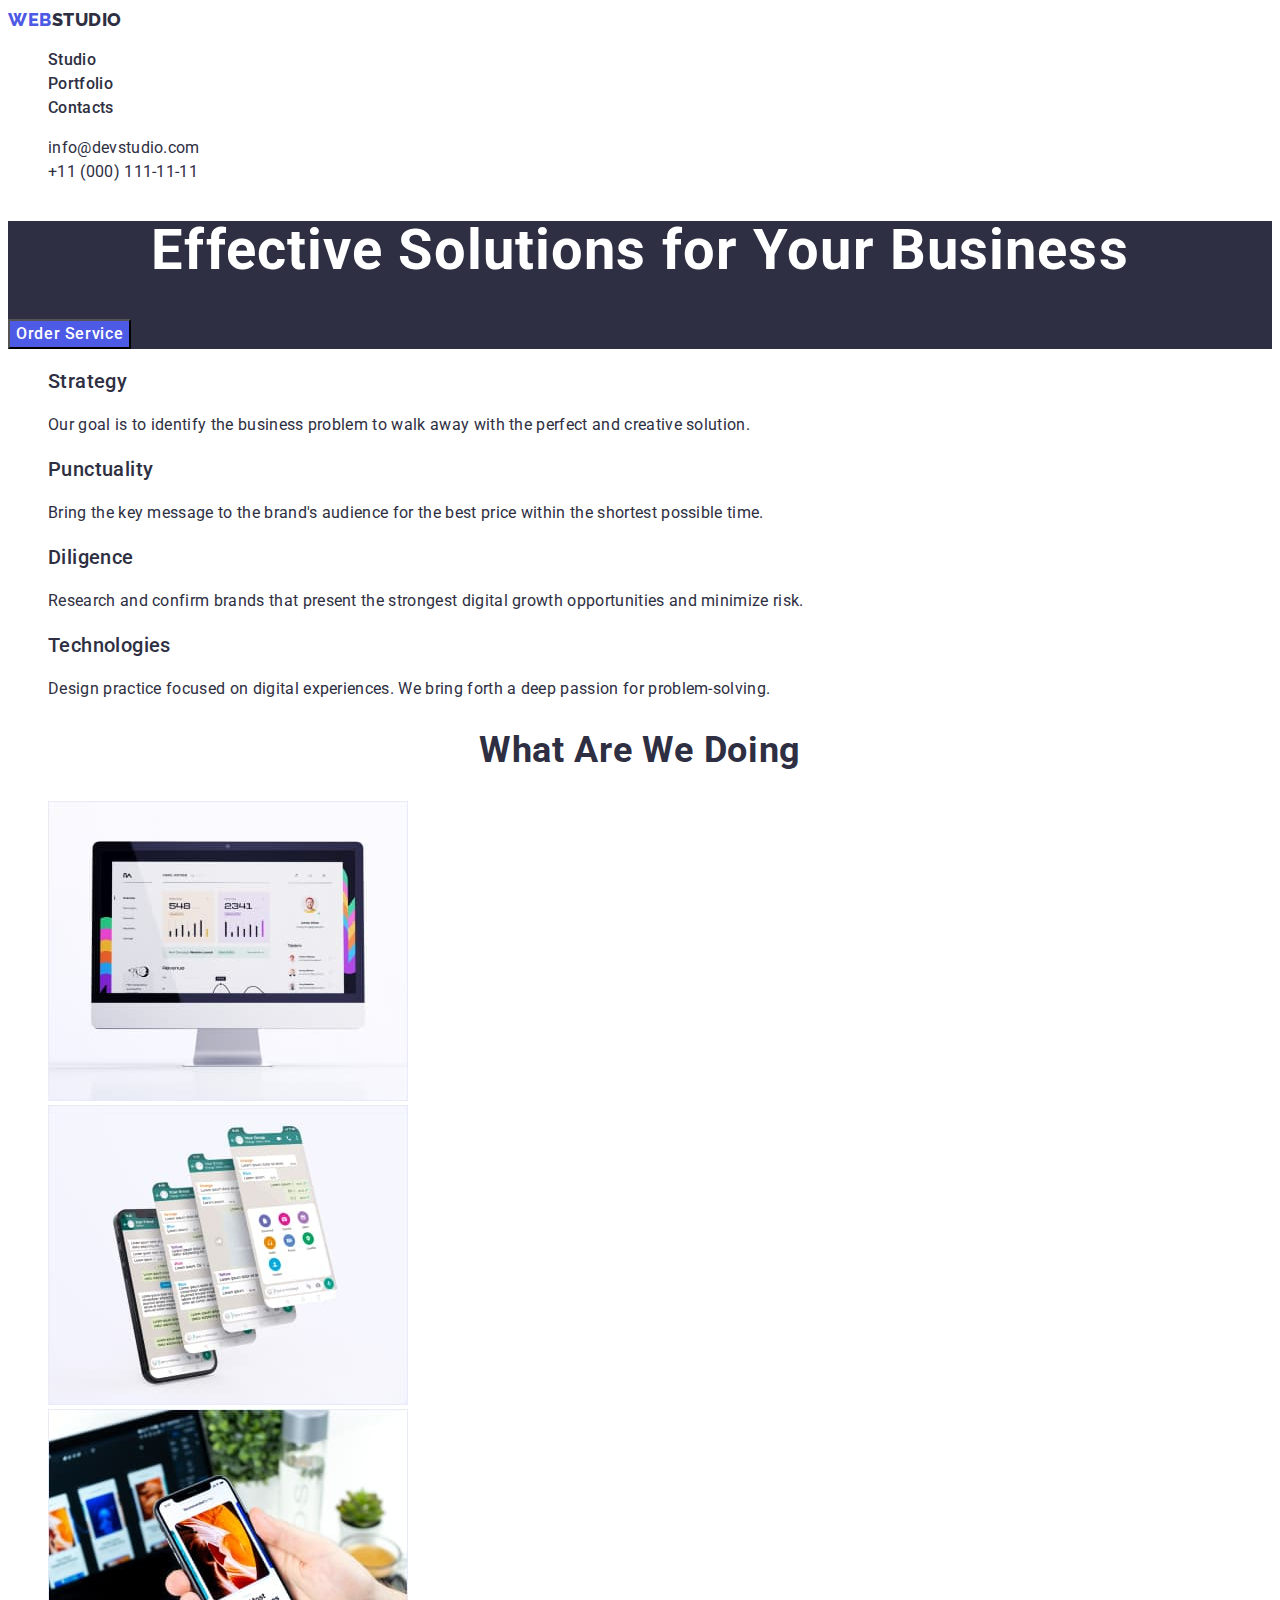
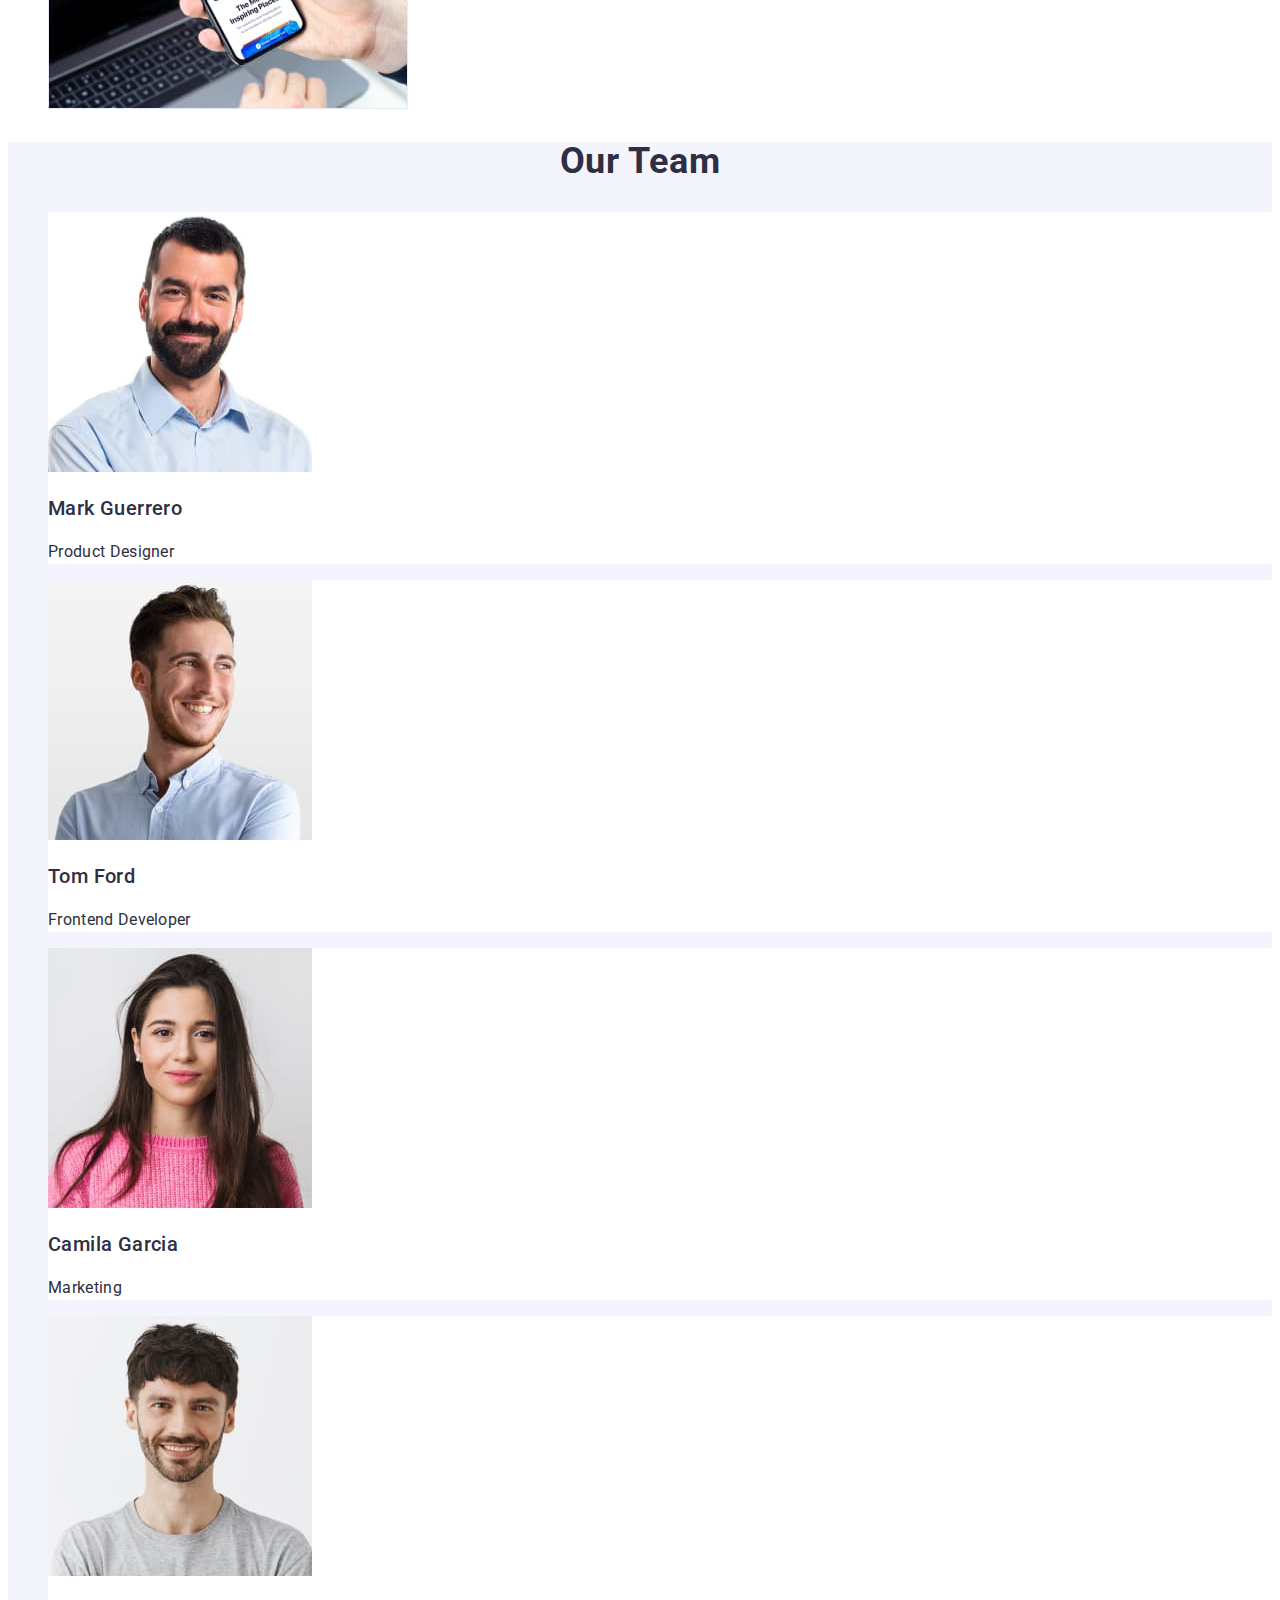
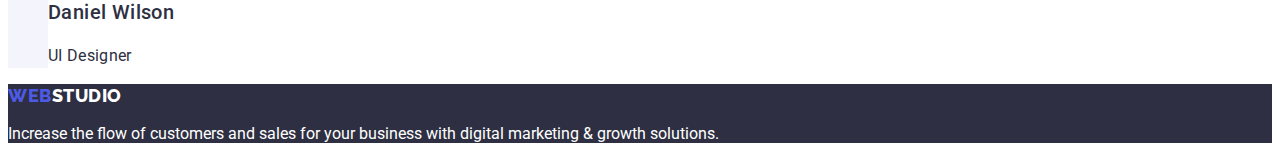
<file: index.html>
<!DOCTYPE html>
<html lang="en">

<head>
  <meta charset="UTF-8" />
  <meta http-equiv="X-UA-Compatible" content="IE=edge" />
  <meta name="viewport" content="width=device-width, initial-scale=1.0" />
  <title>WebStudio</title>

  <link rel="preconnect" href="https://fonts.googleapis.com" />
  <link rel="preconnect" href="https://fonts.gstatic.com" crossorigin />
  <link href="https://fonts.googleapis.com/css2?family=Raleway:wght@800&family=Roboto:wght@400;500;700;900&display=swap"
    rel="stylesheet" />

  <link rel="stylesheet" href="./css/styles.css" />
</head>

<body>
  <!-- Hrader -->
  <header>
    <nav>
      <a href="./index.html" class="logo"><span class="logo-accent">Web</span>Studio</a>
      <ul class="nav-list list">
        <li><a href="./index.html" class="nav-link">Studio</a></li>
        <li><a href="./portfolio.html" class="nav-link">Portfolio</a></li>
        <li><a href="" class="nav-link">Contacts</a></li>
      </ul>
    </nav>
    <address>
      <ul class="address-list list">
        <li>
          <a href="mailto:info@devstudio.com" class="address-link">info@devstudio.com</a>
        </li>
        <li>
          <a href="tel:+110001111111" class="address-link">+11 (000) 111-11-11</a>
        </li>
      </ul>
    </address>
  </header>
  <!-- Main -->
  <main>
    <section class="hero-container">
      <h1 class="hero-title">Effective Solutions for Your Business</h1>
      <button type="button" class="hero-button">Order Service</button>
    </section>
    <section class="section">
      <h2 class="section-title visually-hidden">Advantages</h2>
      <ul class="advantages-list list">
        <li>
          <h3 class="advantage-title">Strategy</h3>
          <p class="text">
            Our goal is to identify the business problem to walk away with the
            perfect and creative solution.
          </p>
        </li>
        <li>
          <h3 class="advantage-title">Punctuality</h3>
          <p class="text">
            Bring the key message to the brand's audience for the best price
            within the shortest possible time.
          </p>
        </li>
        <li>
          <h3 class="advantage-title">Diligence</h3>
          <p class="text">
            Research and confirm brands that present the strongest digital
            growth opportunities and minimize risk.
          </p>
        </li>
        <li>
          <h3 class="advantage-title">Technologies</h3>
          <p class="text">
            Design practice focused on digital experiences. We bring forth a
            deep passion for problem-solving.
          </p>
        </li>
      </ul>
    </section>
    <section class="section">
      <h2 class="section-title">What are we doing</h2>
      <ul class="occupation-list list">
        <li>
          <img src="./images/img1.jpg" alt="PC" width="360" />
        </li>
        <li>
          <img src="./images/img2.jpg" alt="Phone's displays" width="360" />
        </li>
        <li>
          <img src="./images/img3.jpg" alt="Phone and notebook" width="360" />
        </li>
      </ul>
    </section>
    <section class="section team">
      <h2 class="section-title">Our Team</h2>
      <ul class="team-list list">
        <li class="team-label">
          <img src="./images/photo1.jpg" alt="Photo of Product Designer" width="264" />
          <h3 class="team-title">Mark Guerrero</h3>
          <p class="text">Product Designer</p>
        </li>
        <li class="team-label">
          <img src="./images/photo2.jpg" alt="Photo of Frontend Developer" width="264" />
          <h3 class="team-title">Tom Ford</h3>
          <p class="text">Frontend Developer</p>
        </li>
        <li class="team-label">
          <img src="./images/photo3.jpg" alt="Photo of Marketing" width="264" />
          <h3 class="team-title">Camila Garcia</h3>
          <p class="text">Marketing</p>
        </li>
        <li class="team-label">
          <img src="./images/photo4.jpg" alt="Photo of UI Designer" width="264" />
          <h3 class="team-title">Daniel Wilson</h3>
          <p class="text">UI Designer</p>
        </li>
      </ul>
    </section>
  </main>
  <!-- Footer -->
  <footer class="footer-container">
    <a href="./index.html" class="logo footer"><span class="logo-accent">Web</span>Studio</a>
    <p class="footer-text">
      Increase the flow of customers and sales for your business with
      digital marketing & growth solutions.
    </p>
  </footer>
</body>

</html>
</file>
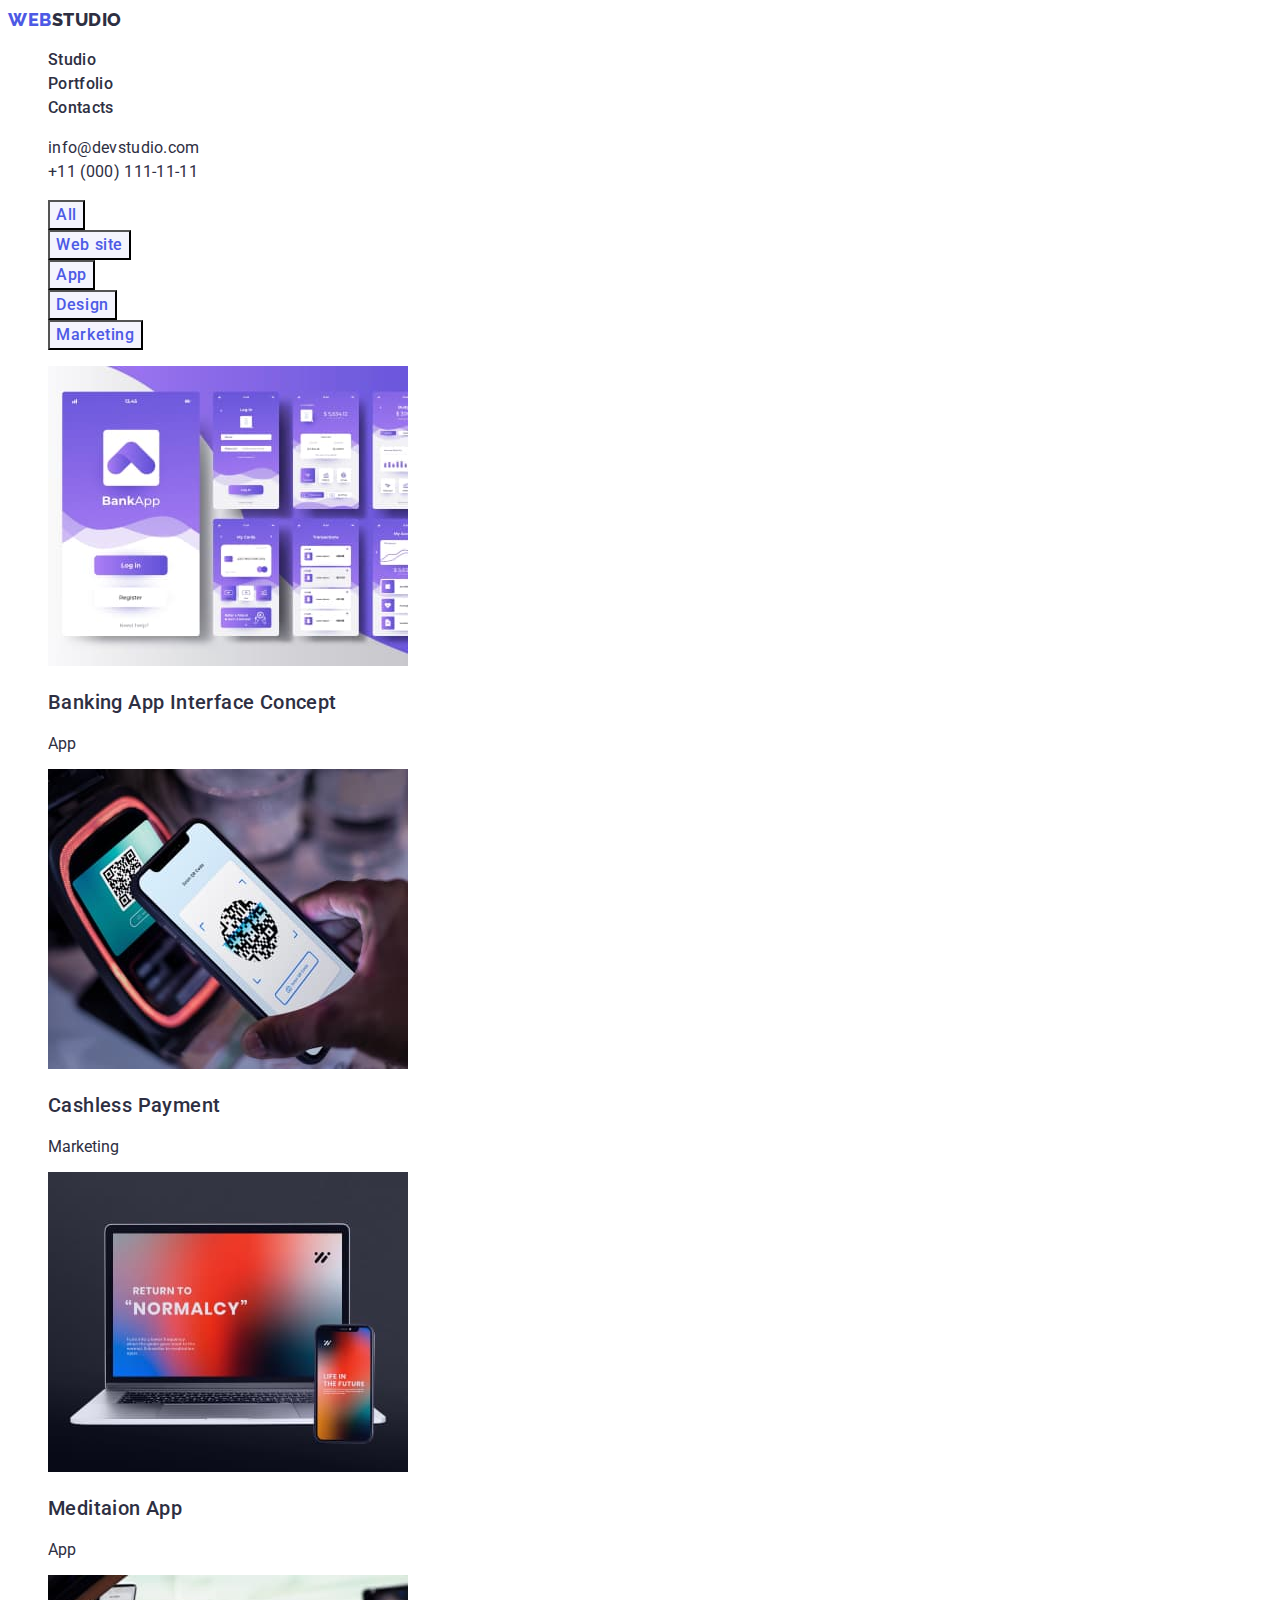
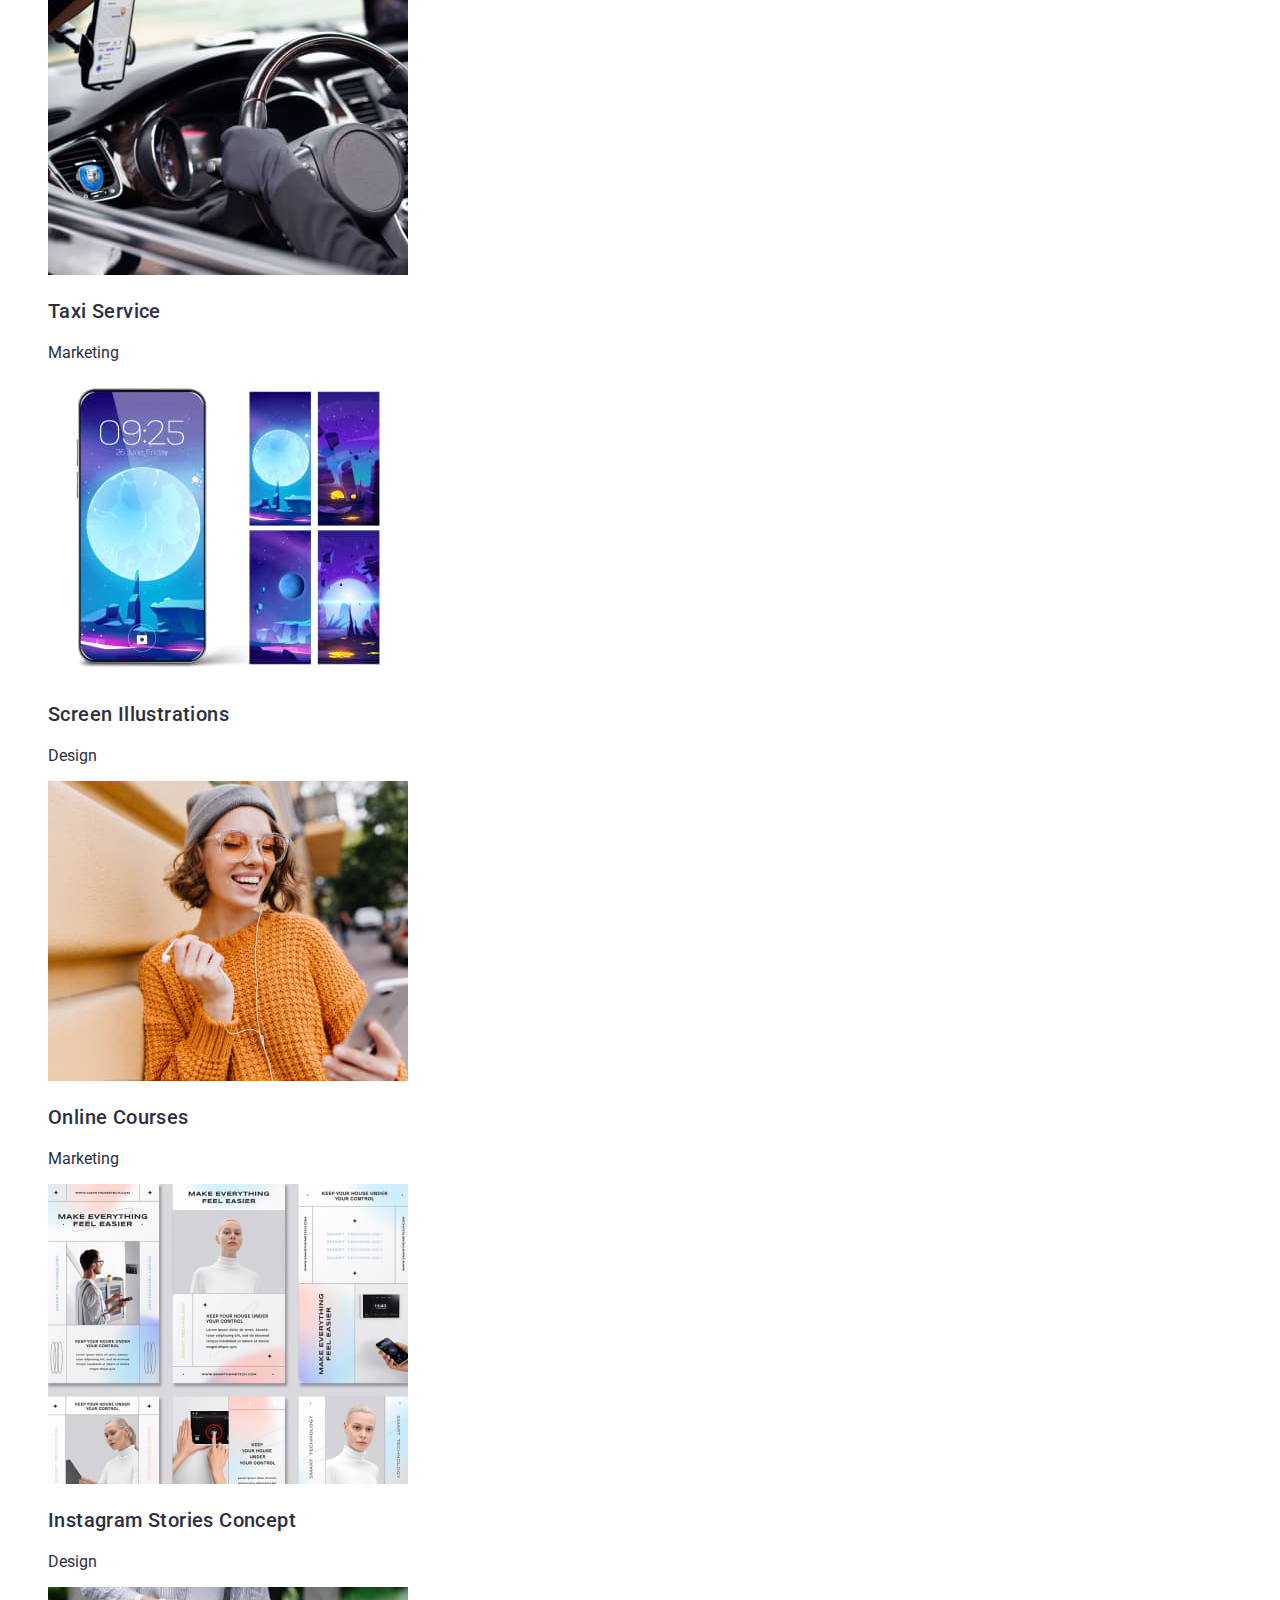
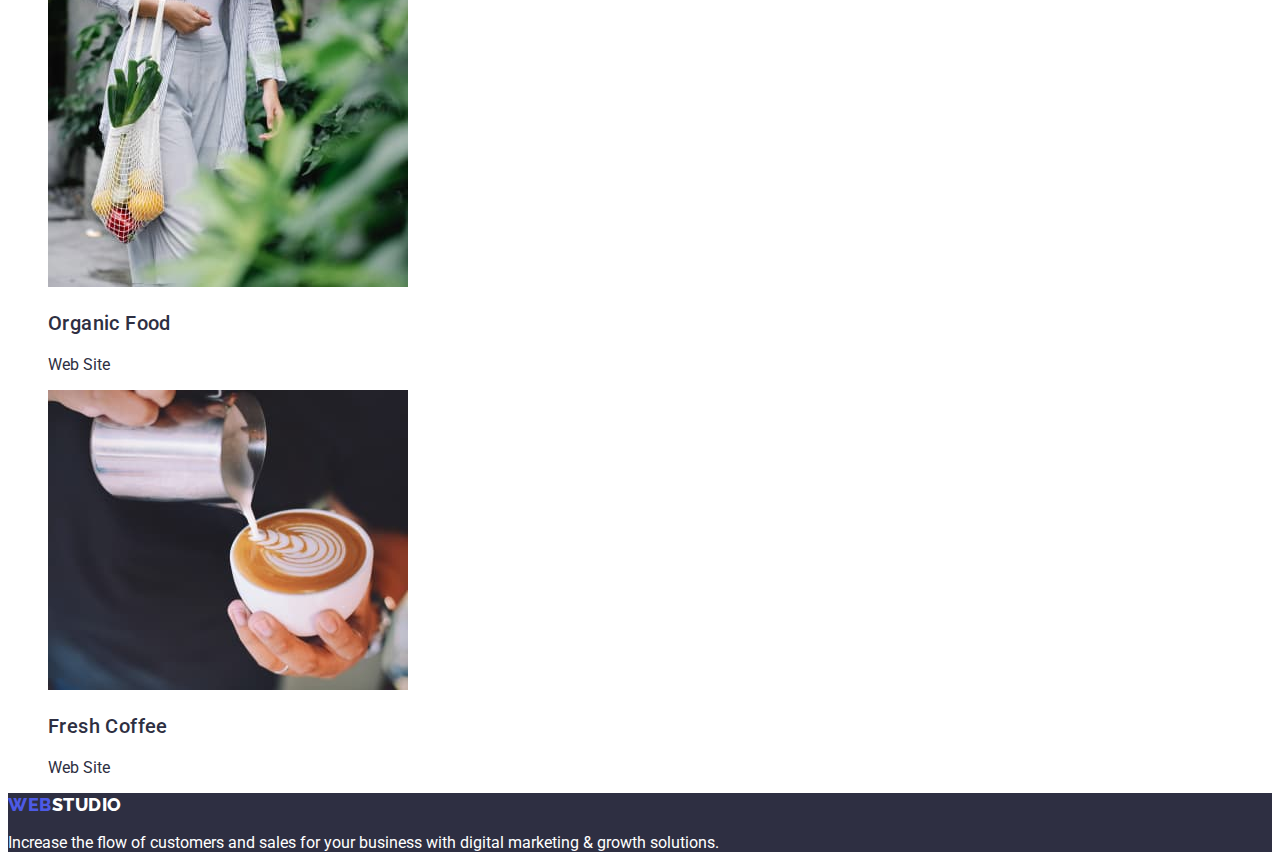
<file: portfolio.html>
<!DOCTYPE html>
<html lang="en">

<head>
  <meta charset="UTF-8" />
  <meta http-equiv="X-UA-Compatible" content="IE=edge" />
  <meta name="viewport" content="width=device-width, initial-scale=1.0" />
  <title>WebStudio</title>

  <link rel="preconnect" href="https://fonts.googleapis.com" />
  <link rel="preconnect" href="https://fonts.gstatic.com" crossorigin />
  <link href="https://fonts.googleapis.com/css2?family=Raleway:wght@800&family=Roboto:wght@400;500;700;900&display=swap"
    rel="stylesheet" />

  <link rel="stylesheet" href="./css/styles.css" />
</head>

<body>
  <!-- Hrader -->
  <header>
    <nav>
      <a href="./index.html" class="logo"><span class="logo-accent">Web</span>Studio</a>
      <ul class="nav-list list">
        <li><a href="./index.html" class="nav-link">Studio</a></li>
        <li><a href="./portfolio.html" class="nav-link">Portfolio</a></li>
        <li><a href="" class="nav-link">Contacts</a></li>
      </ul>
    </nav>
    <address>
      <ul class="address-list list">
        <li>
          <a href="mailto:info@devstudio.com" class="address-link">info@devstudio.com</a>
        </li>
        <li>
          <a href="tel:+110001111111" class="address-link">+11 (000) 111-11-11</a>
        </li>
      </ul>
    </address>
  </header>
  <!-- Main -->
  <main>
    <section class="section">
      <h1 class="title visually-hidden">Portfolio</h1>
      <ul class="filtr-list list">
        <li><button type="button" class="filtr-button">All</button></li>
        <li><button type="button" class="filtr-button">Web site</button></li>
        <li><button type="button" class="filtr-button">App</button></li>
        <li><button type="button" class="filtr-button">Design</button></li>
        <li><button type="button" class="filtr-button">Marketing</button></li>
      </ul>
      <ul class="works-list list">
        <li>
          <a href="" class="work-link">
            <img src="./images/img21.jpg" alt="Banking App Interface" width="360" />
            <h3 class="work-title">Banking App Interface Concept</h3>
            <p class="work-text">App</p>
          </a>
        </li>
        <li>
          <a href="" class="work-link">
            <img src="./images/img22.jpg" alt="Payment terminal and phone" width="360" />
            <h3 class="work-title">Cashless Payment</h3>
            <p class="work-text">Marketing</p>
          </a>
        </li>
        <li>
          <a href="" class="work-link">
            <img src="./images/img23.jpg" alt="Notebook and phone" width="360" />
            <h3 class="work-title">Meditaion App</h3>
            <p class="work-text">App</p>
          </a>
        </li>
        <li>
          <a href="" class="work-link">
            <img src="./images/img24.jpg" alt="Taxi" width="360" />
            <h3 class="work-title">Taxi Service</h3>
            <p class="work-text">Marketing</p>
          </a>
        </li>
        <li>
          <a href="" class="work-link">
            <img src="./images/img25.jpg" alt="Screen Illustrations" width="360" />
            <h3 class="work-title">Screen Illustrations</h3>
            <p class="work-text">Design</p>
          </a>
        </li>
        <li>
          <a href="" class="work-link">
            <img src="./images/img26.jpg" alt="Woman" width="360" />
            <h3 class="work-title">Online Courses</h3>
            <p class="work-text">Marketing</p>
          </a>
        </li>
        <li>
          <a href="" class="work-link">
            <img src="./images/img27.jpg" alt="Instagram Stories" width="360" />
            <h3 class="work-title">Instagram Stories Concept</h3>
            <p class="work-text">Design</p>
          </a>
        </li>
        <li>
          <a href="" class="work-link">
            <img src="./images/img28.jpg" alt="Organic Food" width="360" />
            <h3 class="work-title">Organic Food</h3>
            <p class="work-text">Web Site</p>
          </a>
        </li>
        <li>
          <a href="" class="work-link">
            <img src="./images/img29.jpg" alt="Fresh Coffee" width="360" />
            <h3 class="work-title">Fresh Coffee</h3>
            <p class="work-text">Web Site</p>
          </a>
        </li>
      </ul>
    </section>
  </main>
  <!-- Footer -->
  <footer class="footer-container">
    <a href="./index.html" class="logo footer"><span class="logo-accent">Web</span>Studio</a>
    <p class="footer-text">
      Increase the flow of customers and sales for your business with
      digital marketing & growth solutions.
    </p>
  </footer>
</body>

</html>
</file>
<file: css/styles.css>
:root {
  --primary-font-color: #2E2F42;
  --secondary-font-color: #FFFFFF;
  --accent-font-color: #404BBF;

  --primary-background-color: #FFFFFF;
  --accent-background-color: #2e2f42;  

  --primary-button-color: #4D5AE5;
  --secondary-button-color: #F4F4FD;
  --accent-button-color: #404BBF;
}

.list {
  list-style: none;
}

body {
  background-color: var(--primary-background-color);

  color: var(--primary-font-color);
  font-family: "Roboto", sans-serif;
	font-size: 16px;
  /* line-height: 1.5;
  letter-spacing: 0.02em; */
}

/* Logo */
.logo {
  color: var(--primary-font-color);
  font-family: "Raleway", sans-serif;
  font-size: 18px;
  font-weight: 800;
  line-height: 1.33;
  letter-spacing: 0.03em;
  text-transform: uppercase;
	text-decoration: none;
}

.logo-accent {
  color: var(--primary-button-color);
}

/* Nav */
.nav-link {
  color: var(--primary-font-color);
  font-weight: 500;
  line-height: 1.5;
  letter-spacing: 0.02em;
  text-decoration: none;
}

.nav-link:hover,
.nav-link:focus {
  color: var(--accent-font-color);
}

/* Address */
.address-link {
  color: var(--primary-font-color);
  line-height: 1.5;
  letter-spacing: 0.02em;
  font-style: normal;
	text-decoration: none;
}

.address-link:hover,
.address-link:focus{
  color: var(--accent-font-color);
}

/* Main */
.visually-hidden {
  position: absolute;
  white-space: nowrap;
  width: 1px;
  height: 1px;
  overflow: hidden;
  border: 0;
  padding: 0;
  clip: rect(0 0 0 0);
  clip-path: inset(50%);
  margin: -1px;
}

.section-title {
  color: var(--primary-font-color);
  font-weight: 700;
  font-size: 36px;
  line-height: 1.11;
  letter-spacing: 0.02em;
  text-align: center;
  text-transform: capitalize;
}

.text{
  line-height: 1.5;
  letter-spacing: 0.02em;
}

/* Hero */
.hero-container {
  background-color: var(--accent-background-color);
}

.hero-title {
  color: var(--secondary-font-color);
  font-size: 56px;
  line-height: 1.07;
  letter-spacing: 0.02em;
  text-align: center;
}

.hero-button {
  background-color: var(--primary-button-color);

  color: var(--secondary-font-color);
  font-family: inherit;
  font-weight: 500;
  font-size: 16px;
  line-height: 1.5;
  letter-spacing: 0.04em;

	cursor: pointer;
}

.hero-button:hover,
.hero-button:focus,
.hero-button:active{
	background-color: var(--accent-button-color);
}

/* Filtr */
.filtr-button {
  background-color: var(--secondary-button-color);

  color: var(--primary-button-color);
  font-family: inherit;
  font-weight: 500;
	font-size: 16px;
  line-height: 1.5;
	letter-spacing: 0.04em;

	cursor: pointer;
}

.filtr-button:hover,
.filtr-button:focus {
  background-color: var(--accent-button-color);
  color: var(--secondary-font-color);
}

.advantage-title,
.team-title,
.work-title {
  color: var(--primary-font-color);
  font-weight: 500;
  font-size: 20px;
  line-height: 1.2;
  letter-spacing: 0.02em;
}

/* Team */
.section.team{
	background-color: var(--secondary-button-color);
}

.team-label{
	background-color: var(--primary-background-color);
}

/* Works */
.work-link{
	text-decoration: none;
}

.work-text{
  color: var(--primary-font-color);
}

/* Footer */
.footer-container {
  background-color: var(--accent-background-color);
}

.logo.footer {
  color: var(--secondary-font-color);
}

.footer-text {
  color: var(--secondary-font-color);
}
</file>
